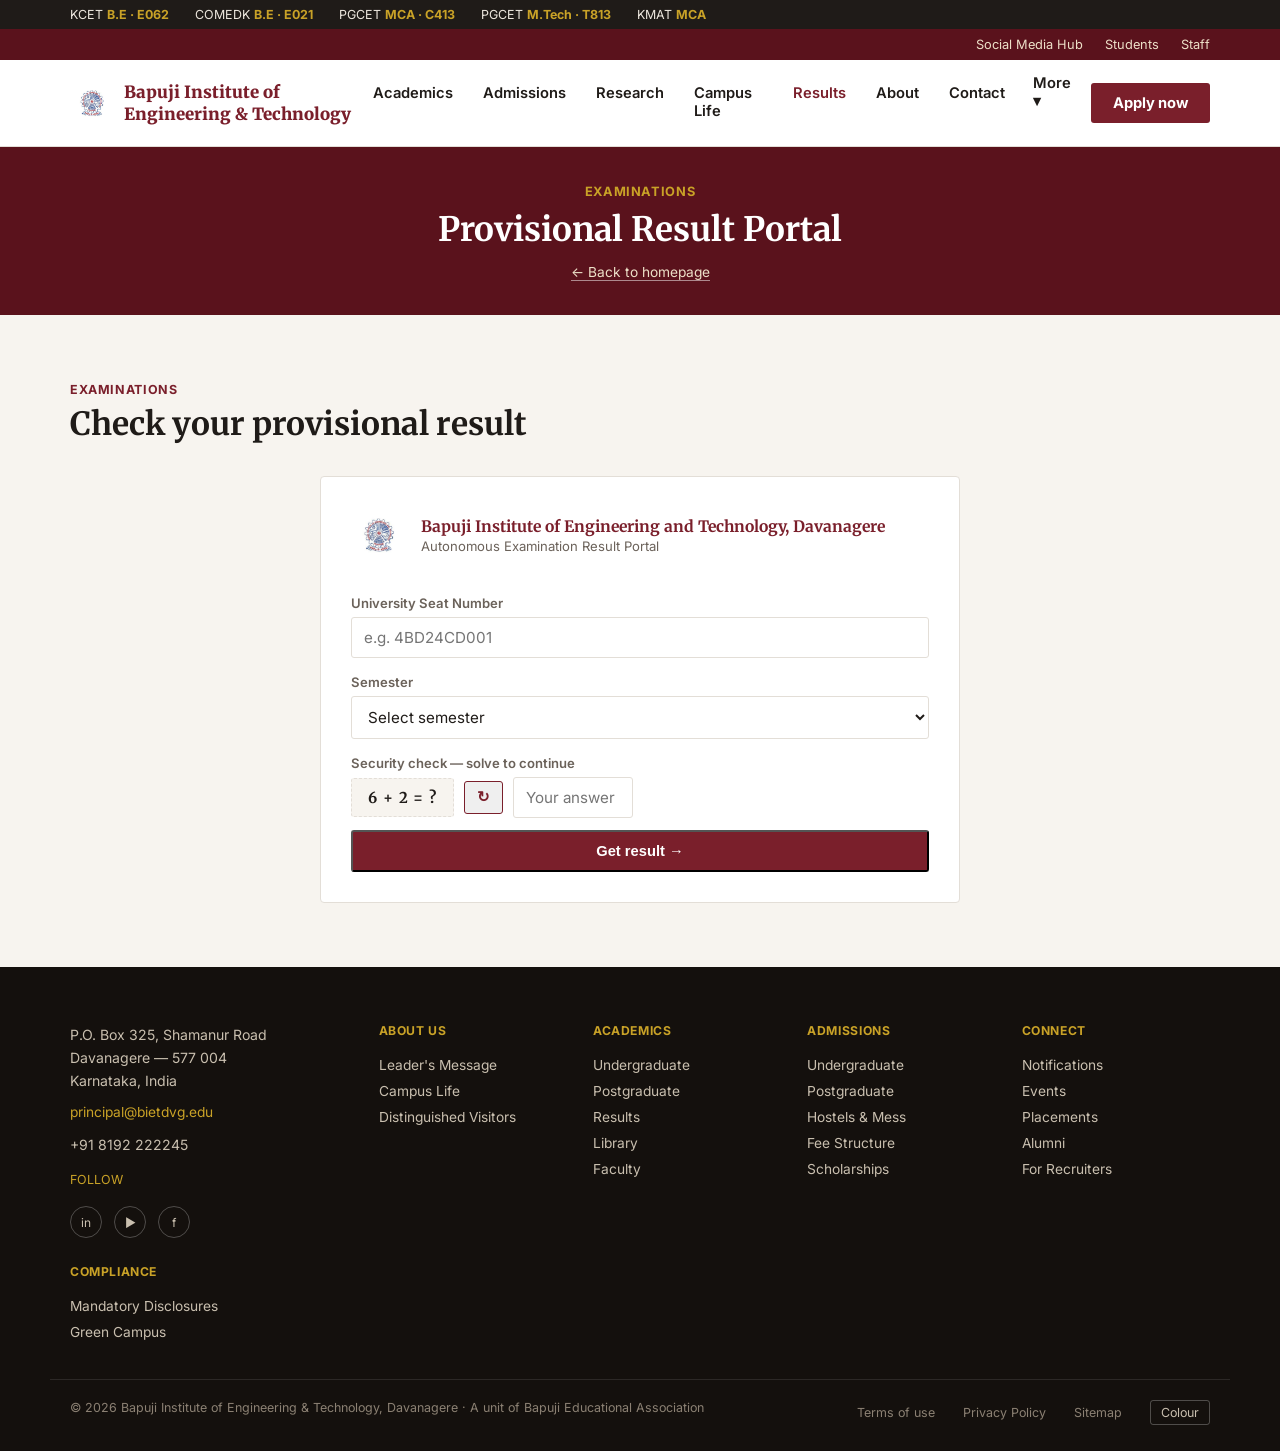
<file: results.html>
<!doctype html>
<html lang="en">
<head>
<meta charset="UTF-8">
<meta name="viewport" content="width=device-width, initial-scale=1, viewport-fit=cover">
<title>Examination Results — BIET Davanagere</title>
<link rel="preconnect" href="https://fonts.googleapis.com">
<link rel="preconnect" href="https://fonts.gstatic.com" crossorigin>
<link href="https://fonts.googleapis.com/css2?family=Merriweather:wght@400;700;900&family=Inter:wght@400;500;600;700&display=swap" rel="stylesheet">
<link rel="stylesheet" href="style.css">
<style>
  .results-title-strip{background:var(--maroon-dark);color:#fff;padding:34px 20px;text-align:center;}
  .results-title-strip .eyebrow{color:var(--gold);font-size:0.8rem;font-weight:700;text-transform:uppercase;letter-spacing:.05em;}
  .results-title-strip h1{font-size:clamp(1.5rem,3.4vw,2.1rem);margin-top:8px;}
  .back-link{display:inline-block;margin-top:14px;font-size:0.86rem;color:#EDE0C8;border-bottom:1px solid rgba(255,255,255,.5);}
</style>
</head>
<body>

<div class="exam-strip"><div class="wrap">
  <span>KCET <b>B.E · E062</b></span><span>COMEDK <b>B.E · E021</b></span><span>PGCET <b>MCA · C413</b></span><span>PGCET <b>M.Tech · T813</b></span><span>KMAT <b>MCA</b></span>
</div></div>

<div class="util-bar"><div class="wrap">
  <a href="#">Social Media Hub</a><a href="#">Students</a><a href="#">Staff</a>
</div></div>

<header>
  <div class="nav-row">
    <a class="logo" href="index.html"><img src="[data-uri]" alt="BIET crest" style="width:44px;height:44px;border-radius:50%;flex:none;">Bapuji Institute of<br>Engineering &amp; Technology</a>
    <nav class="primary">
      <a href="index.html#academics">Academics</a>
      <a href="index.html#admissions-page">Admissions</a>
      <a href="index.html#research">Research</a>
      <a href="index.html#campus">Campus Life</a>
      <a href="results.html" style="color:var(--maroon);">Results</a>
      <a href="index.html#about">About</a>
      <a href="index.html#contact">Contact</a>
      <div class="has-mega" tabindex="0">
        <a href="#">More ▾</a>
        <div class="mega">
          <div class="col"><h5>Academics</h5><p>Courses, faculty and examinations.</p><a href="#">Faculty →</a><a href="#">Examinations →</a></div>
          <div class="col"><h5>Student Life</h5><p>Where students live, learn and gather.</p><a href="#">Gallery →</a><a href="#">Hostels &amp; Mess →</a><a href="#">Library →</a><a href="#">Scholarships →</a></div>
          <div class="col"><h5>Career &amp; Network</h5><p>Placement record, alumni and recruiter portal.</p><a href="#">Placements →</a><a href="index.html#alumni">Alumni →</a><a href="#">For Recruiters →</a></div>
          <div class="col"><h5>Events &amp; Notices</h5><p>What's happening, and where to check for updates.</p><a href="index.html#events">Events →</a><a href="#">Notifications →</a><a href="index.html#visitors">Distinguished Visitors →</a></div>
          <div class="col"><h5>Governance</h5><p>Compliance, disclosures and environmental commitments.</p><a href="#">Committees →</a><a href="#">Mandatory Disclosures →</a></div>
          <div class="col quick"><h5>Quick links</h5><a href="index.html#admissions-page">Admissions 2026 — 27</a><a href="#">Placement report</a><a href="index.html#contact">Contact</a></div>
        </div>
      </div>
    </nav>
    <a class="btn btn-primary" href="index.html#admissions-page" style="flex:none;">Apply now</a>
    <button class="hamburger" id="hamburgerBtn" aria-label="Open menu" aria-expanded="false" onclick="toggleMobileNav()">
      <span></span><span></span><span></span>
    </button>
  </div>
  <nav class="mobile-nav" id="mobileNav">
    <a href="index.html#academics" onclick="closeMobileNav()">Academics</a>
    <a href="index.html#admissions-page" onclick="closeMobileNav()">Admissions</a>
    <a href="index.html#research" onclick="closeMobileNav()">Research</a>
    <a href="index.html#campus" onclick="closeMobileNav()">Campus Life</a>
    <a href="results.html" onclick="closeMobileNav()" style="color:var(--maroon);">Results</a>
    <a href="index.html#about" onclick="closeMobileNav()">About</a>
    <a href="index.html#contact" onclick="closeMobileNav()">Contact</a>
    <div class="mn-group">Quick links</div>
    <a href="index.html#alumni" onclick="closeMobileNav()">Alumni</a>
    <a href="index.html#visitors" onclick="closeMobileNav()">Distinguished Visitors</a>
    <a href="index.html#events" onclick="closeMobileNav()">Events</a>
    <a href="index.html#library" onclick="closeMobileNav()">Library</a>
  </nav>
</header>

<div class="results-title-strip">
  <span class="eyebrow">Examinations</span>
  <h1>Provisional Result Portal</h1>
  <a class="back-link" href="index.html">&larr; Back to homepage</a>
</div>

<section id="results" style="background:var(--bg-alt);">
<div class="wrap">
    <div class="sec-head"><div><span class="eyebrow">Examinations</span><h2>Check your provisional result</h2></div></div>

    <div class="result-portal">
      <div class="result-brand">
        <img src="[data-uri]" alt="BIET crest" class="crest">
        <div>
          <div class="rb-title">Bapuji Institute of Engineering and Technology, Davanagere</div>
          <div class="rb-sub">Autonomous Examination Result Portal</div>
        </div>
      </div>

      <form id="resultForm" class="result-form" autocomplete="off">
        <label for="usnInput">University Seat Number</label>
        <input id="usnInput" type="text" placeholder="e.g. 4BD24CD001" required>

        <label for="semSelect">Semester</label>
        <select id="semSelect" required>
          <option value="" disabled selected>Select semester</option>
          <option value="1">Semester 1</option>
          <option value="2">Semester 2</option>
          <option value="3">Semester 3</option>
          <option value="4">Semester 4</option>
          <option value="5">Semester 5</option>
          <option value="6">Semester 6</option>
          <option value="7">Semester 7</option>
          <option value="8">Semester 8</option>
        </select>

        <label for="captchaInput">Security check — solve to continue</label>
        <div class="captcha-row">
          <span id="captchaText" class="captcha-box"></span>
          <button type="button" class="btn btn-outline" id="captchaRefresh" title="Get a new check">&#8635;</button>
          <input id="captchaInput" type="text" placeholder="Your answer" required style="max-width:120px;">
        </div>

        <button type="submit" class="btn btn-primary" style="margin-top:6px;">Get result &rarr;</button>
        <div id="resultError" class="result-error" hidden></div>
      </form>

      <div id="resultPanel" class="result-panel" hidden>
        <div class="rp-head">
          <img src="[data-uri]" alt="BIET crest" class="crest">
          <div>
            <div class="rb-title">Bapuji Institute of Engineering and Technology, Davanagere</div>
            <div class="rb-sub">( An Autonomous Institute Affiliated to Visvesvaraya Technological University, Belagavi )</div>
            <div class="rp-exam" id="rpExamTitle">Provisional Results of B.E. / B.Tech. Autonomous Examination</div>
          </div>
        </div>
        <table class="rp-meta">
          <tr><td>University Seat number</td><td id="rpUsn">4BD24CD001</td></tr>
          <tr><td>Student Name</td><td id="rpName">ADITHI H</td></tr>
        </table>
        <div class="rp-sem" id="rpSem">Semester: 4</div>
        <table class="rp-table">
          <thead><tr><th>Course Code</th><th>Course Title</th><th>CIE</th><th>SEE</th><th>Total</th><th>Grade</th></tr></thead>
          <tbody id="rpTableBody"></tbody>
        </table>
        <p class="rp-nom-label">Nomenclature</p>
        <table class="rp-nom">
          <tr><th>Marks Range</th><td>90 - 100</td><td>80 - 89</td><td>70 - 79</td><td>60 - 69</td><td>55 - 59</td><td>50 - 54</td><td>40 - 49</td><td>0 - 39</td></tr>
          <tr><th>Grade</th><td>O</td><td>A+</td><td>A</td><td>B+</td><td>B</td><td>C</td><td>P</td><td>F</td></tr>
        </table>
        <p class="rp-legend">I, W, X &rarr; Transitional grades as per the Autonomous Regulations of the Institute. DX &rarr; Not fulfilling minimum requirement in CIE and/or Attendance. PP &rarr; Passed in Mandatory Non-Credit Course. NP &rarr; Not Passed in Mandatory Non-Credited Course. AB &rarr; Absent in SEE. WH &rarr; Withheld.</p>
        <div class="rp-sign"><span>Controller of Examinations</span><span>Principal</span></div>
        <button class="btn btn-outline" id="resultClose" style="margin-top:18px;">Search another USN</button>
      </div>

      <div id="resultPending" class="result-pending" hidden>
        <div class="icon">&#128203;</div>
        <h3 id="pendingTitle">Result not yet published</h3>
        <p id="pendingMsg">This semester's result has not been announced yet for this USN. Please check back after the examination board publishes it.</p>
        <button class="btn btn-outline" id="pendingClose" style="margin-top:16px;">Search another USN</button>
      </div>
    </div>
  </div>

</section>

<footer id="contact">
  <div class="wrap foot-grid">
    <div class="foot-addr">
      <p>P.O. Box 325, Shamanur Road<br>Davanagere — 577 004<br>Karnataka, India</p>
      <a class="mail" href="mailto:principal@bietdvg.edu">principal@bietdvg.edu</a>
      <p style="margin-top:8px;">+91 8192 222245</p>
      <p style="margin-top:14px;font-size:0.78rem;color:var(--gold);text-transform:uppercase;">Follow</p>
      <div class="foot-social"><a href="https://www.linkedin.com/school/bapuji-institute-of-engineering-&-technology-davanagere/" aria-label="LinkedIn">in</a><a href="https://www.youtube.com/@BIETDavangere-up7lx" aria-label="YouTube">▶</a><a href="https://www.facebook.com/BapujiInstituteOfEngineeringTechnology" aria-label="Facebook">f</a></div>
    </div>
    <div><h4>About us</h4><a href="#">Leader's Message</a><a href="index.html#campus">Campus Life</a><a href="index.html#visitors">Distinguished Visitors</a></div>
    <div><h4>Academics</h4><a href="index.html#academics">Undergraduate</a><a href="index.html#academics">Postgraduate</a><a href="results.html">Results</a><a href="#">Library</a><a href="#">Faculty</a></div>
    <div><h4>Admissions</h4><a href="index.html#admissions-page">Undergraduate</a><a href="index.html#admissions-page">Postgraduate</a><a href="#">Hostels &amp; Mess</a><a href="index.html#admissions-page">Fee Structure</a><a href="#">Scholarships</a></div>
    <div><h4>Connect</h4><a href="#">Notifications</a><a href="index.html#events">Events</a><a href="#">Placements</a><a href="index.html#alumni">Alumni</a><a href="#">For Recruiters</a></div>
    <div><h4>Compliance</h4><a href="#">Mandatory Disclosures</a><a href="#">Green Campus</a></div>
  </div>
  <div class="wrap foot-bottom">
    <div>© 2026 Bapuji Institute of Engineering &amp; Technology, Davanagere · A unit of Bapuji Educational Association</div>
    <div style="display:flex;align-items:center;gap:14px;flex-wrap:wrap;">
      <a href="#">Terms of use</a><a href="#">Privacy Policy</a><a href="#">Sitemap</a>
      <button onclick="toggleColour()" style="background:none;border:1px solid rgba(255,255,255,.25);color:#C9BFAF;border-radius:3px;padding:4px 10px;font:inherit;font-size:0.78rem;cursor:pointer;">Colour</button>
    </div>
  </div>
</footer>

<script>
// hero slideshow
  (function(){
    var slides = document.querySelectorAll('.hero .slide');
    var i = 0;
    setInterval(function(){
      slides[i].classList.remove('on');
      i = (i + 1) % slides.length;
      slides[i].classList.add('on');
    }, 4500);
  })();
  // leadership tabs
  function showLeader(idx, btn){
    document.querySelectorAll('.tabs button').forEach(function(b){ b.classList.remove('active'); });
    document.querySelectorAll('.leader-panel').forEach(function(p){ p.classList.remove('active'); });
    btn.classList.add('active');
    document.getElementById('leader-' + idx).classList.add('active');
  }
  // colour toggle (light/dark)
  function toggleColour(){
    var cur = document.documentElement.getAttribute('data-theme');
    document.documentElement.setAttribute('data-theme', cur === 'dark' ? 'light' : 'dark');
  }
  // mobile nav
  function toggleMobileNav(){
    var nav = document.getElementById('mobileNav');
    var btn = document.getElementById('hamburgerBtn');
    var open = nav.classList.toggle('open');
    btn.setAttribute('aria-expanded', open ? 'true' : 'false');
  }
  function closeMobileNav(){
    document.getElementById('mobileNav').classList.remove('open');
    document.getElementById('hamburgerBtn').setAttribute('aria-expanded', 'false');
  }

// ---- Results portal: USN + semester + captcha gate, single panel visible at a time ----
  (function(){
    var form = document.getElementById('resultForm');
    var usnInput = document.getElementById('usnInput');
    var semSelect = document.getElementById('semSelect');
    var captchaInput = document.getElementById('captchaInput');
    var captchaText = document.getElementById('captchaText');
    var refreshBtn = document.getElementById('captchaRefresh');
    var errorBox = document.getElementById('resultError');
    var panel = document.getElementById('resultPanel');
    var pending = document.getElementById('resultPending');
    var pendingTitle = document.getElementById('pendingTitle');
    var pendingMsg = document.getElementById('pendingMsg');
    var closeBtn = document.getElementById('resultClose');
    var pendingCloseBtn = document.getElementById('pendingClose');
    var rpUsn = document.getElementById('rpUsn');
    var rpName = document.getElementById('rpName');
    var rpSem = document.getElementById('rpSem');
    var rpExamTitle = document.getElementById('rpExamTitle');
    var rpTableBody = document.getElementById('rpTableBody');

    var KNOWN_USN = '4BD24CD001';
    var STUDENT_NAME = 'ADITHI H';

    // Only the semesters the student has actually appeared for are on file.
    var RESULTS_DATA = {
      3: {
        examPeriod: 'January/February 2026',
        rows: [
          ['BCSASC301','Mathematics-III for Computer Science','32','34','66','B+'],
          ['BCSPCC302','Data Structures and Applications','36','32','68','B+'],
          ['BCSPCC303','Digital Design & Computer Organization','38','31','69','B+'],
          ['BCSPCC304','Operating Systems','40','37','77','A'],
          ['BCSESC305A','Object Oriented Programming with C++ and Java','34','29','63','B'],
          ['BCSPCL306','Data Structures Lab','46','39','85','A'],
          ['BHSUHV307','UHV & SCR','48','40','88','A'],
          ['BMNYOG309','Yoga','47','35','82','A']
        ]
      },
      4: {
        examPeriod: 'June/July 2026',
        rows: [
          ['BCSPCC401','Analysis and Design of Algorithms','27','18','45','P'],
          ['BCSPCC402','Advance Java','32','19','43','A'],
          ['BCSPCC403','Database Management System','33','18','51','C'],
          ['BCSESC404A','Discrete Mathematical Structures and Graph Theory','21','24','45','P'],
          ['BBTBIO405','Biology for Engineers','35','26','61','B+'],
          ['BCSPCL406','Analysis and Design of Algorithms Lab','44','40','84','A+'],
          ['BCSAEC407A','Version Control with GIT','44','45','89','A+'],
          ['BHSENV408','Environmental Studies','46','41','87','A+'],
          ['BMNPHE409','Physical Education','90','0','90','PP']
        ]
      }
    };

    var answer = 0;

    function newCaptcha(){
      var a = Math.floor(Math.random()*8)+2;
      var b = Math.floor(Math.random()*8)+1;
      answer = a + b;
      captchaText.textContent = a + ' + ' + b + ' = ?';
      captchaInput.value = '';
    }
    newCaptcha();
    refreshBtn.addEventListener('click', newCaptcha);

    function hideAllPanels(){
      errorBox.hidden = true;
      panel.hidden = true;
      pending.hidden = true;
    }

    function showError(msg){
      hideAllPanels();
      errorBox.textContent = msg;
      errorBox.hidden = false;
    }

    function showPending(sem){
      hideAllPanels();
      pendingTitle.textContent = 'Semester ' + sem + ' result not yet published';
      pendingMsg.textContent = 'The result for Semester ' + sem + ' has not been announced yet for this USN. Please check back after the examination board publishes it.';
      pending.hidden = false;
      pending.scrollIntoView({behavior:'smooth', block:'start'});
    }

    function showResult(sem){
      var data = RESULTS_DATA[sem];
      hideAllPanels();
      rpUsn.textContent = KNOWN_USN;
      rpName.textContent = STUDENT_NAME;
      rpSem.textContent = 'Semester: ' + sem;
      rpExamTitle.textContent = 'Provisional Results of B.E. / B.Tech. Autonomous Examination ' + data.examPeriod;
      rpTableBody.innerHTML = data.rows.map(function(r){
        return '<tr><td>'+r[0]+'</td><td>'+r[1]+'</td><td>'+r[2]+'</td><td>'+r[3]+'</td><td>'+r[4]+'</td><td>'+r[5]+'</td></tr>';
      }).join('');
      panel.hidden = false;
      panel.scrollIntoView({behavior:'smooth', block:'start'});
    }

    form.addEventListener('submit', function(e){
      e.preventDefault();

      if (parseInt(captchaInput.value, 10) !== answer){
        showError('That check didn\'t match. Please try again.');
        newCaptcha();
        return;
      }

      var enteredUsn = usnInput.value.trim().toUpperCase().replace(/\s+/g,'');
      var sem = semSelect.value;

      if (!sem){
        showError('Please select a semester.');
        newCaptcha();
        return;
      }

      if (enteredUsn !== KNOWN_USN){
        showError('No record found for USN "' + usnInput.value.trim() + '". Please recheck and try again.');
        newCaptcha();
        return;
      }

      if (RESULTS_DATA[sem]){
        showResult(sem);
      } else {
        showPending(sem);
      }
    });

    function resetForm(){
      hideAllPanels();
      usnInput.value = '';
      semSelect.value = '';
      newCaptcha();
      usnInput.focus();
    }
    closeBtn.addEventListener('click', resetForm);
    pendingCloseBtn.addEventListener('click', resetForm);
  })();
</script>
</body>
</html>
</file>
<file: style.css>
:root{
    --maroon:#7A1F2B; --maroon-dark:#5A121C; --gold:#C9A227; --ink:#1F1B18;
    --line:#E3DED7; --muted:#6B625A; --bg:#FFFFFF; --bg-alt:#F7F4EF;
    box-sizing:border-box; padding-top:env(safe-area-inset-top,0px); padding-bottom:env(safe-area-inset-bottom,0px);
  }
  *,*::before,*::after{box-sizing:inherit}
  html{scroll-behavior:smooth;scroll-padding-top:env(safe-area-inset-top,0px);height:100%;}
  html[data-theme="dark"]{
    --bg:#171310; --bg-alt:#1E1915; --ink:#EFE7DC; --muted:#B7AA9A; --line:#332B24;
  }
  html[data-theme="dark"] header{background:#171310;}
  html[data-theme="dark"] .prog-card,html[data-theme="dark"] .life-card,html[data-theme="dark"] .alum,html[data-theme="dark"] .alumni-feature,html[data-theme="dark"] .mega{background:#1E1915;}
  body{margin:0;background:var(--bg);color:var(--ink);font-family:"Inter",Arial,sans-serif;font-size:15px;height:100%;transition:background .2s,color .2s;}
  h1,h2,h3,h4{font-family:"Merriweather",Georgia,serif;margin:0;}
  p{margin:0;line-height:1.65;}
  a{color:inherit;text-decoration:none;}
  img{max-width:100%;display:block;}
  ul{margin:0;padding:0;list-style:none;}
  .wrap{max-width:1180px;margin:0 auto;padding:0 20px;}
  .btn{display:inline-block;padding:11px 22px;font-weight:700;font-size:0.92rem;border-radius:3px;}
  .btn-primary{background:var(--maroon);color:#fff;}
  .btn-outline{border:1px solid var(--maroon);color:var(--maroon);}
  .btn:hover{opacity:.88;}

  /* exam code strip */
  .exam-strip{background:var(--ink);color:#EDE7DE;font-size:0.78rem;overflow-x:auto;white-space:nowrap;}
  .exam-strip .wrap{display:flex;gap:26px;padding:7px 20px;}
  .exam-strip b{color:var(--gold);}

  /* utility bar */
  .util-bar{background:var(--maroon-dark);color:#EDE0C8;font-size:0.8rem;}
  .util-bar .wrap{display:flex;justify-content:flex-end;gap:22px;padding:8px 20px;}
  .util-bar a:hover{color:#fff;}

  /* header / nav */
  header{position:sticky;top:env(safe-area-inset-top,0px);z-index:60;background:#fff;border-bottom:1px solid var(--line);}
  .nav-row{display:flex;align-items:center;justify-content:space-between;padding:14px 20px;max-width:1180px;margin:0 auto;gap:20px;}
  .logo{display:flex;align-items:center;gap:10px;font-family:"Merriweather",serif;font-weight:900;color:var(--maroon);font-size:1.05rem;flex:none;}
  .logo .mark{width:40px;height:40px;border-radius:50%;background:var(--maroon);color:#fff;display:flex;align-items:center;justify-content:center;font-size:0.85rem;font-weight:900;flex:none;}
  nav.primary{display:flex;gap:26px;font-size:0.92rem;font-weight:600;position:relative;}
  nav.primary > a{padding:10px 2px;border-bottom:2px solid transparent;}
  nav.primary > a:hover, nav.primary > a:focus-visible{color:var(--maroon);border-color:var(--gold);}
  .has-mega{position:relative;}
  .mega{position:absolute;top:100%;left:50%;transform:translateX(-50%);background:#fff;border:1px solid var(--line);box-shadow:0 18px 40px rgba(20,10,5,.14);display:none;padding:26px;grid-template-columns:repeat(6,180px);gap:0;z-index:70;}
  .has-mega:hover .mega, .has-mega:focus-within .mega{display:grid;}
  .mega .col{padding:0 18px;border-left:1px solid var(--line);}
  .mega .col:first-child{border-left:none;}
  .mega .col h5{font-size:0.68rem;text-transform:uppercase;letter-spacing:.06em;color:var(--gold);margin-bottom:4px;}
  .mega .col p{font-size:0.78rem;color:var(--muted);margin-bottom:12px;}
  .mega .col a{display:block;font-size:0.86rem;font-weight:500;padding:6px 0;}
  .mega .col a:hover{color:var(--maroon);}
  .mega .quick{background:var(--bg-alt);margin:-26px -26px -26px 0;padding:26px 22px;width:190px;}
  .mega .quick h5{color:var(--maroon);}
  @media (max-width:1050px){ nav.primary{display:none;} }

  /* hero */
  .hero{position:relative;color:#fff;overflow:hidden;min-height:520px;display:flex;align-items:flex-end;}
  .hero .slide{position:absolute;inset:0;opacity:0;transition:opacity 1.2s ease;}
  .hero .slide.on{opacity:1;}
  .hero .slide img{width:100%;height:100%;object-fit:cover;}
  .hero .slide::after{content:"";position:absolute;inset:0;background:linear-gradient(0deg,rgba(20,10,8,.88) 5%,rgba(20,10,8,.35) 55%,rgba(20,10,8,.15) 100%);}
  .hero-content{position:relative;z-index:2;padding:60px 20px 46px;max-width:1180px;margin:0 auto;width:100%;}
  .hero-content .kicker{font-size:0.82rem;font-weight:700;color:var(--gold);letter-spacing:.02em;}
  .hero-content h1{font-size:clamp(2rem,5vw,3.2rem);font-weight:900;max-width:15ch;margin-top:12px;}
  .hero-content p{max-width:44ch;margin-top:16px;color:#EDE0C8;font-size:1.02rem;}
  .hero-content .ctas{margin-top:24px;display:flex;gap:12px;flex-wrap:wrap;}
  .hero-stats{margin-top:36px;display:grid;grid-template-columns:repeat(4,auto);gap:34px;border-top:1px solid rgba(255,255,255,.22);padding-top:22px;}
  .hero-stats b{font-family:"Merriweather",serif;font-size:1.5rem;display:block;color:var(--gold);}
  .hero-stats span{font-size:0.78rem;color:#D9C8A8;}
  @media (max-width:600px){.hero-stats{grid-template-columns:repeat(2,auto);}}

  .ticker{background:var(--gold);color:var(--maroon-dark);font-weight:700;font-size:0.85rem;padding:9px 0;overflow:hidden;white-space:nowrap;}
  .ticker-track{display:inline-block;padding-left:100%;animation:scroll 40s linear infinite;}
  .ticker-track span{margin-right:44px;}
  @keyframes scroll{to{transform:translateX(-100%);}}
  @media (prefers-reduced-motion:reduce){.ticker-track{animation:none;padding-left:20px;}}

  section{padding:64px 0;}
  .sec-head{display:flex;justify-content:space-between;align-items:flex-end;gap:16px;margin-bottom:32px;flex-wrap:wrap;}
  .sec-head .eyebrow{font-size:0.78rem;font-weight:700;color:var(--maroon);text-transform:uppercase;letter-spacing:.05em;}
  .sec-head h2{font-size:clamp(1.4rem,3vw,2rem);margin-top:6px;max-width:22ch;}
  .sec-head .more{font-size:0.88rem;font-weight:600;color:var(--maroon);border-bottom:1px solid var(--maroon);white-space:nowrap;}

  /* association */
  .assoc{display:grid;grid-template-columns:1fr 1fr;gap:50px;align-items:center;}
  @media (max-width:820px){.assoc{grid-template-columns:1fr;}}
  .assoc p{color:var(--muted);margin-top:14px;}
  .assoc .go{display:inline-block;margin-top:18px;font-weight:600;color:var(--maroon);border-bottom:1px solid var(--maroon);}

  /* vision/mission */
  .quote-card{background:var(--bg-alt);border-left:4px solid var(--gold);padding:28px 32px;}
  .quote-card .lbl{font-size:0.78rem;font-weight:700;color:var(--maroon);text-transform:uppercase;letter-spacing:.05em;margin-bottom:10px;}
  .quote-card blockquote{font-family:"Merriweather",serif;font-style:italic;font-size:1.2rem;line-height:1.5;}
  .mission-grid{display:grid;grid-template-columns:repeat(2,1fr);gap:14px;margin-top:26px;}
  @media (max-width:760px){.mission-grid{grid-template-columns:1fr;}}
  .mission-grid li{display:flex;gap:14px;border:1px solid var(--line);padding:16px 18px;border-radius:3px;}
  .mission-grid .n{font-family:"Merriweather",serif;color:var(--gold);font-weight:900;}
  .accred{display:flex;flex-wrap:wrap;gap:28px;justify-content:space-between;border-top:1px solid var(--line);margin-top:40px;padding-top:28px;}
  .accred .item b{display:block;font-family:"Merriweather",serif;color:var(--maroon);}
  .accred .item span{font-size:0.82rem;color:var(--muted);}

  /* academics cards */
  .grid3{display:grid;grid-template-columns:repeat(3,1fr);gap:22px;}
  @media (max-width:900px){.grid3{grid-template-columns:1fr;}}
  .prog-card{border:1px solid var(--line);border-radius:3px;overflow:hidden;background:#fff;}
  .prog-card img{aspect-ratio:16/10;object-fit:cover;}
  .prog-card .body{padding:20px;}
  .prog-card .tag{font-size:0.76rem;font-weight:700;color:var(--maroon);text-transform:uppercase;}
  .prog-card h3{font-size:1.1rem;margin-top:8px;}
  .prog-card p{font-size:0.88rem;color:var(--muted);margin-top:8px;}
  .prog-card .go{display:inline-block;margin-top:12px;font-size:0.85rem;font-weight:600;color:var(--maroon);border-bottom:1px solid var(--maroon);}

  /* leadership tabs */
  .tabs{display:flex;gap:4px;border-bottom:1px solid var(--line);margin-bottom:30px;}
  .tabs button{font:inherit;background:none;border:none;padding:10px 18px;font-weight:600;color:var(--muted);cursor:pointer;border-bottom:2px solid transparent;}
  .tabs button.active{color:var(--maroon);border-color:var(--gold);}
  .leader-panel{display:none;grid-template-columns:200px 1fr;gap:36px;}
  .leader-panel.active{display:grid;}
  .leader-panel img{border-radius:3px;}
  .leader-panel .role{color:var(--gold);font-weight:700;font-size:0.8rem;text-transform:uppercase;margin-top:8px;}
  .leader-panel .name{font-size:1.05rem;font-weight:700;margin-top:6px;}
  .leader-panel h4{font-size:1.4rem;margin-top:18px;max-width:24ch;}
  .leader-panel p{color:var(--muted);margin-top:14px;max-width:64ch;}
  @media (max-width:700px){.leader-panel{grid-template-columns:1fr;}.leader-panel img{width:130px;}}

  /* campus life */
  .grid4{display:grid;grid-template-columns:repeat(4,1fr);gap:18px;}
  @media (max-width:920px){.grid4{grid-template-columns:1fr 1fr;}}
  @media (max-width:520px){.grid4{grid-template-columns:1fr;}}
  .life-card{border:1px solid var(--line);border-radius:3px;overflow:hidden;background:#fff;}
  .life-card img{aspect-ratio:4/3;object-fit:cover;}
  .life-card .body{padding:16px;}
  .life-card .tag{font-size:0.74rem;font-weight:700;color:var(--maroon);text-transform:uppercase;}
  .life-card h3{font-size:1rem;margin-top:6px;}
  .life-card p{font-size:0.84rem;color:var(--muted);margin-top:8px;}

  /* events */
  .event-row{display:grid;grid-template-columns:96px 1fr auto;gap:20px;align-items:center;padding:18px 0;border-top:1px solid var(--line);}
  .event-row:last-child{border-bottom:1px solid var(--line);}
  .event-row .date{text-align:center;}
  .event-row .date b{display:block;font-family:"Merriweather",serif;font-size:1.5rem;color:var(--maroon);}
  .event-row .date span{font-size:0.78rem;color:var(--muted);}
  .event-row .tag{font-size:0.74rem;font-weight:700;color:var(--gold);text-transform:uppercase;}
  .event-row h3{font-size:1rem;margin-top:4px;}
  .event-row .meta{font-size:0.84rem;color:var(--muted);margin-top:4px;}
  .event-row .go{font-size:0.84rem;font-weight:600;color:var(--maroon);border-bottom:1px solid var(--maroon);white-space:nowrap;}
  @media (max-width:640px){.event-row{grid-template-columns:64px 1fr;}.event-row .go{display:none;}}

  /* alumni */
  .alumni-feature{display:grid;grid-template-columns:1fr 1.3fr;border:1px solid var(--line);border-radius:3px;overflow:hidden;background:#fff;}
  .alumni-feature img{height:100%;object-fit:cover;}
  .alumni-feature .body{padding:34px;}
  .alumni-feature .tag{font-size:0.76rem;font-weight:700;color:var(--maroon);text-transform:uppercase;}
  .alumni-feature h3{font-size:1.4rem;margin-top:10px;}
  .alumni-feature p{color:var(--muted);margin-top:12px;}
  .alumni-feature .go{display:inline-block;margin-top:16px;font-weight:600;color:var(--maroon);border-bottom:1px solid var(--maroon);}
  @media (max-width:800px){.alumni-feature{grid-template-columns:1fr;}.alumni-feature img{aspect-ratio:16/9;}}
  .alum-row{display:grid;grid-template-columns:repeat(3,1fr);gap:18px;margin-top:18px;}
  @media (max-width:900px){.alum-row{grid-template-columns:1fr;}}
  .alum{border:1px solid var(--line);border-radius:3px;padding:18px;display:flex;gap:14px;background:#fff;}
  .alum img{width:52px;height:52px;border-radius:50%;object-fit:cover;flex:none;}
  .alum .tag{font-size:0.72rem;font-weight:700;color:var(--maroon);text-transform:uppercase;}
  .alum .stat{font-size:0.78rem;color:var(--gold);font-weight:600;margin-top:4px;}
  .alum h3{font-size:0.94rem;margin-top:6px;}
  .alum .loc{font-size:0.8rem;color:var(--muted);margin-top:4px;}

  /* visitors */
  .visitors{display:grid;grid-template-columns:0.9fr 1.5fr;gap:44px;}
  @media (max-width:900px){.visitors{grid-template-columns:1fr;}}
  .tally li{display:flex;justify-content:space-between;border-bottom:1px solid var(--line);padding:9px 0;font-size:0.9rem;}
  .tally b{font-family:"Merriweather",serif;color:var(--maroon);}
  .vgrid{display:grid;grid-template-columns:repeat(2,1fr);gap:14px;}
  @media (max-width:520px){.vgrid{grid-template-columns:1fr;}}
  .vcard{position:relative;border-radius:3px;overflow:hidden;aspect-ratio:4/3;}
  .vcard img{width:100%;height:100%;object-fit:cover;}
  .vcard .cap{position:absolute;inset:auto 0 0 0;padding:12px;background:linear-gradient(0deg,rgba(0,0,0,.78),transparent);color:#fff;font-size:0.82rem;}
  .vcard .cap b{display:block;font-size:0.9rem;}

  /* cta */
  .cta{background:var(--maroon-dark);color:#fff;text-align:center;padding:80px 20px;}
  .cta .eyebrow{color:var(--gold);font-size:0.8rem;font-weight:700;text-transform:uppercase;letter-spacing:.05em;}
  .cta h2{margin-top:14px;font-size:clamp(1.6rem,3.5vw,2.2rem);max-width:28ch;margin-left:auto;margin-right:auto;}
  .cta p{margin-top:14px;color:#EDE0C8;max-width:56ch;margin-left:auto;margin-right:auto;}
  .cta .ctas{margin-top:24px;display:flex;gap:12px;justify-content:center;flex-wrap:wrap;}

  /* results portal */
  .result-portal{max-width:640px;margin:0 auto;background:#fff;border:1px solid var(--line);border-radius:4px;padding:30px;}
  .result-brand{display:flex;align-items:center;gap:14px;margin-bottom:22px;}
  .result-brand .crest{width:56px;height:56px;border-radius:50%;flex:none;}
  .rb-title{font-family:"Merriweather",serif;font-weight:700;font-size:0.98rem;color:var(--maroon);}
  .rb-sub{font-size:0.82rem;color:var(--muted);margin-top:2px;}
  .result-form{display:flex;flex-direction:column;gap:6px;}
  .result-form label{font-size:0.82rem;font-weight:600;color:var(--muted);margin-top:10px;}
  .result-form input{border:1px solid var(--line);border-radius:3px;padding:10px 12px;font:inherit;font-size:0.95rem;}
  .result-form input:focus{outline:2px solid var(--gold);outline-offset:1px;}
  .captcha-row{display:flex;align-items:center;gap:10px;}
  .captcha-box{background:var(--bg-alt);border:1px dashed var(--line);border-radius:3px;padding:9px 16px;font-family:"Merriweather",serif;font-weight:700;letter-spacing:.06em;color:var(--ink);user-select:none;}
  #captchaRefresh{padding:8px 12px;line-height:1;}
  .result-error{margin-top:12px;background:#FBEAEA;border:1px solid #E3B4B4;color:#8A2222;font-size:0.86rem;padding:10px 14px;border-radius:3px;}
  .result-panel{margin-top:26px;border-top:1px solid var(--line);padding-top:24px;}
  .rp-head{display:flex;gap:14px;align-items:center;margin-bottom:16px;}
  .rp-head .crest{width:50px;height:50px;border-radius:50%;flex:none;}
  .rp-exam{font-size:0.86rem;color:var(--maroon);font-weight:700;margin-top:4px;}
  table.rp-meta{width:100%;border-collapse:collapse;margin-bottom:16px;font-size:0.9rem;}
  table.rp-meta td{border:1px solid var(--line);padding:8px 12px;}
  table.rp-meta td:first-child{color:var(--muted);width:45%;}
  .rp-sem{font-weight:700;text-align:center;margin-bottom:10px;font-size:0.9rem;}
  table.rp-table{width:100%;border-collapse:collapse;font-size:0.84rem;}
  table.rp-table th,table.rp-table td{border:1px solid var(--line);padding:7px 9px;text-align:left;}
  table.rp-table th{background:var(--maroon);color:#fff;font-weight:600;}
  .rp-nom-label{font-size:0.8rem;font-weight:700;color:var(--maroon);margin:18px 0 6px;}
  table.rp-nom{width:100%;border-collapse:collapse;font-size:0.8rem;}
  table.rp-nom th,table.rp-nom td{border:1px solid var(--line);padding:6px 8px;text-align:center;}
  .rp-legend{font-size:0.76rem;color:var(--muted);margin-top:14px;line-height:1.6;}
  .rp-sign{display:flex;justify-content:space-between;margin-top:34px;font-size:0.86rem;font-weight:600;}
  @media (max-width:520px){ .result-portal{padding:20px;} table.rp-table{font-size:0.76rem;} }

  /* footer */
  footer{background:#14100D;color:#C9BFAF;padding:56px 20px 26px;}
  .foot-grid{display:grid;grid-template-columns:1.5fr repeat(4,1fr);gap:26px;padding-bottom:34px;border-bottom:1px solid rgba(255,255,255,.1);}
  @media (max-width:900px){.foot-grid{grid-template-columns:1fr 1fr;}}
  .foot-grid h4{font-size:0.76rem;color:var(--gold);text-transform:uppercase;letter-spacing:.05em;margin-bottom:14px;font-family:"Inter";}
  .foot-grid a{display:block;font-size:0.86rem;padding:5px 0;}
  .foot-grid a:hover{color:#fff;}
  .foot-addr p{margin-bottom:6px;font-size:0.88rem;}
  .foot-addr a.mail{color:var(--gold);}
  .foot-social{display:flex;gap:12px;margin-top:16px;}
  .foot-social a{width:32px;height:32px;border:1px solid rgba(255,255,255,.25);border-radius:50%;display:flex;align-items:center;justify-content:center;font-size:0.75rem;}
  .foot-bottom{display:flex;justify-content:space-between;flex-wrap:wrap;gap:10px;padding-top:20px;font-size:0.78rem;color:#8B8073;}
  .foot-bottom a{margin-right:14px;}

  /* result CTA bar (top of page) */
  .result-cta-bar{background:var(--gold);text-align:center;}
  .result-cta-bar a{display:block;padding:10px 20px;font-weight:700;font-size:0.92rem;color:var(--maroon-dark);}
  .result-cta-bar a:hover{text-decoration:underline;}

  /* mobile nav */
  .hamburger{display:none;flex:none;background:none;border:none;padding:8px;cursor:pointer;}
  .hamburger span{display:block;width:24px;height:2px;background:var(--maroon);margin:5px 0;transition:transform .2s,opacity .2s;}
  @media (max-width:1050px){ .hamburger{display:block;} }
  .mobile-nav{display:none;flex-direction:column;background:#fff;border-top:1px solid var(--line);padding:8px 20px 18px;}
  .mobile-nav.open{display:flex;}
  .mobile-nav a{padding:11px 2px;font-size:0.95rem;font-weight:600;border-bottom:1px solid var(--line);}
  .mobile-nav .mn-group{padding:10px 2px 2px;font-size:0.72rem;text-transform:uppercase;letter-spacing:.05em;color:var(--gold);font-weight:700;}
  html[data-theme="dark"] .mobile-nav{background:#171310;}

  /* results form: semester select */
  .result-form select{border:1px solid var(--line);border-radius:3px;padding:10px 12px;font:inherit;font-size:0.95rem;background:#fff;color:var(--ink);}
  html[data-theme="dark"] .result-form select{background:#1E1915;}
  .result-form select:focus{outline:2px solid var(--gold);outline-offset:1px;}

  /* "not published yet" panel */
  .result-pending{margin-top:26px;border-top:1px solid var(--line);padding-top:24px;text-align:center;}
  .result-pending .icon{font-size:2rem;}
  .result-pending h3{font-size:1.1rem;margin-top:10px;}
  .result-pending p{color:var(--muted);margin-top:8px;max-width:44ch;margin-left:auto;margin-right:auto;}
</file>
